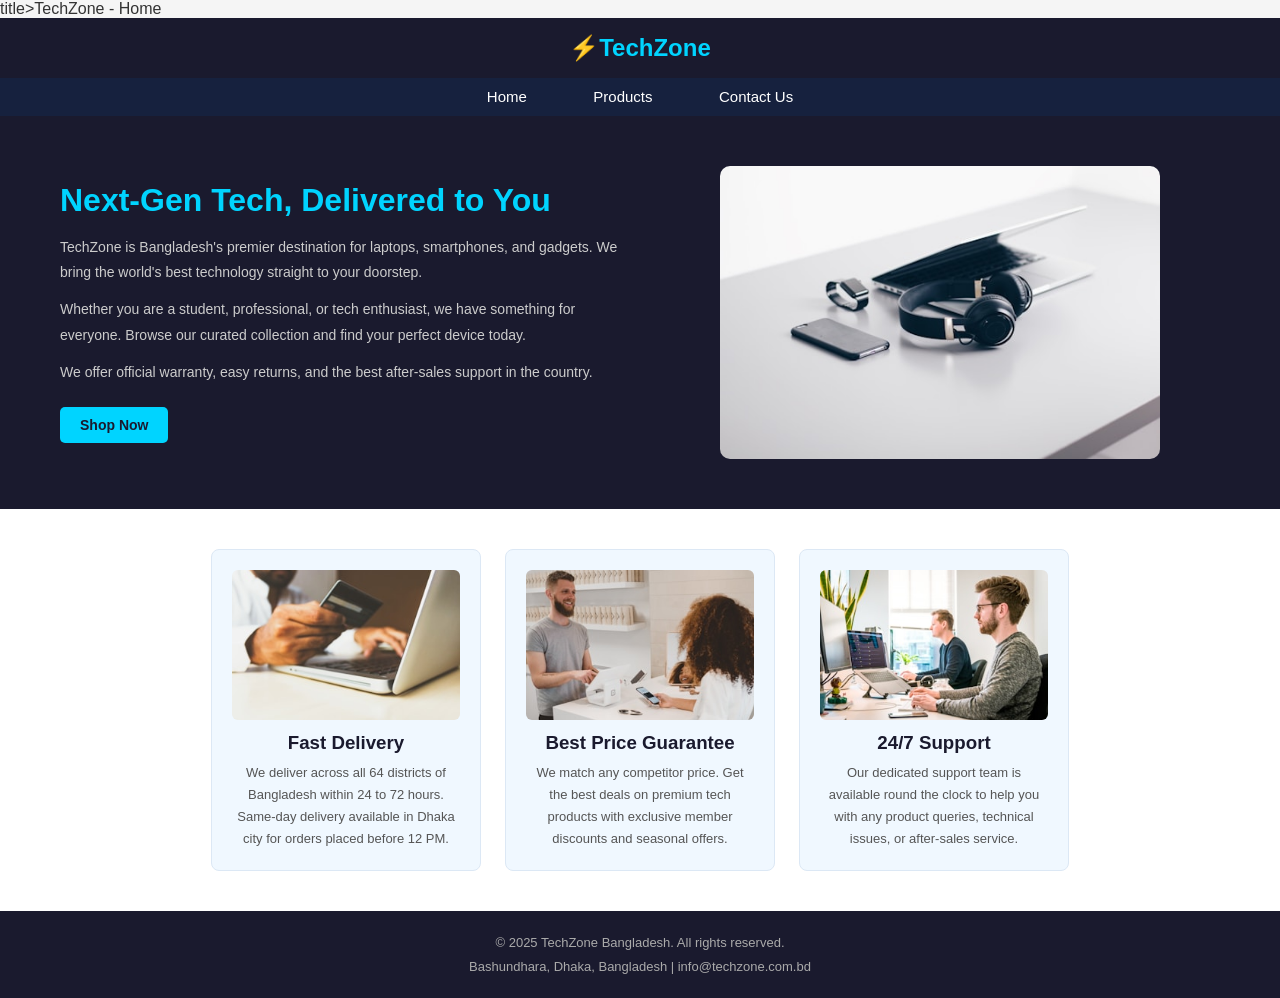
<file: index.html>
<html lang="en">
<head>
    <meta charset="UTF-8">
    <meta name="viewport" content="width=device-width, initial-scale=1.0">
    title>TechZone - Home</title>
    <link rel="stylesheet" href="tech.css">
</head>
<body>
<!-- Name: Anirodho Roy Arka | ID: 2131179 -->

<div class="header">
    <h2>⚡TechZone</h2>
</div>

<div class="navbar">
    <a href="index.html">Home</a>
    <a href="products.html">Products</a>
    <a href="contact.html">Contact Us</a>
</div>

<div class="main">
    <div class="main-text">
        <h2>Next-Gen Tech, Delivered to You</h2>
        <p>TechZone is Bangladesh's premier destination for laptops, smartphones, and gadgets. We bring the world's best technology straight to your doorstep.</p>
        <p>Whether you are a student, professional, or tech enthusiast, we have something for everyone. Browse our curated collection and find your perfect device today.</p>
        <p>We offer official warranty, easy returns, and the best after-sales support in the country.</p>
        <button onclick="shopNow()">Shop Now</button>
    </div>

    <div class="main-img">
        <img src="main1.jpg" alt="Tech Products">
    </div>
</div>


    <div class="features">
    <div class="feature-box">
        <img src="main2.jpg" alt="Fast Delivery">
        <h3>Fast Delivery</h3>
        <p>We deliver across all 64 districts of Bangladesh within 24 to 72 hours. Same-day delivery available in Dhaka city for orders placed before 12 PM.</p>
    </div>

    <div class="feature-box">
        <img src="main3.jpg" alt="Best Price">
        <h3>Best Price Guarantee</h3>
        <p>We match any competitor price. Get the best deals on premium tech products with exclusive member discounts and seasonal offers.</p>
    </div>
    <div class="feature-box">
        <img src="main4.jpg" alt="Support">
        <h3>24/7 Support</h3>
        <p>Our dedicated support team is available round the clock to help you with any product queries, technical issues, or after-sales service.</p>
    </div>
</div>

<div class="footer">
    <p>© 2025 TechZone Bangladesh. All rights reserved.</p>
    <p>Bashundhara, Dhaka, Bangladesh | info@techzone.com.bd</p>
</div>

<script src="tech.js"></script>
</body>
</html>
</file>
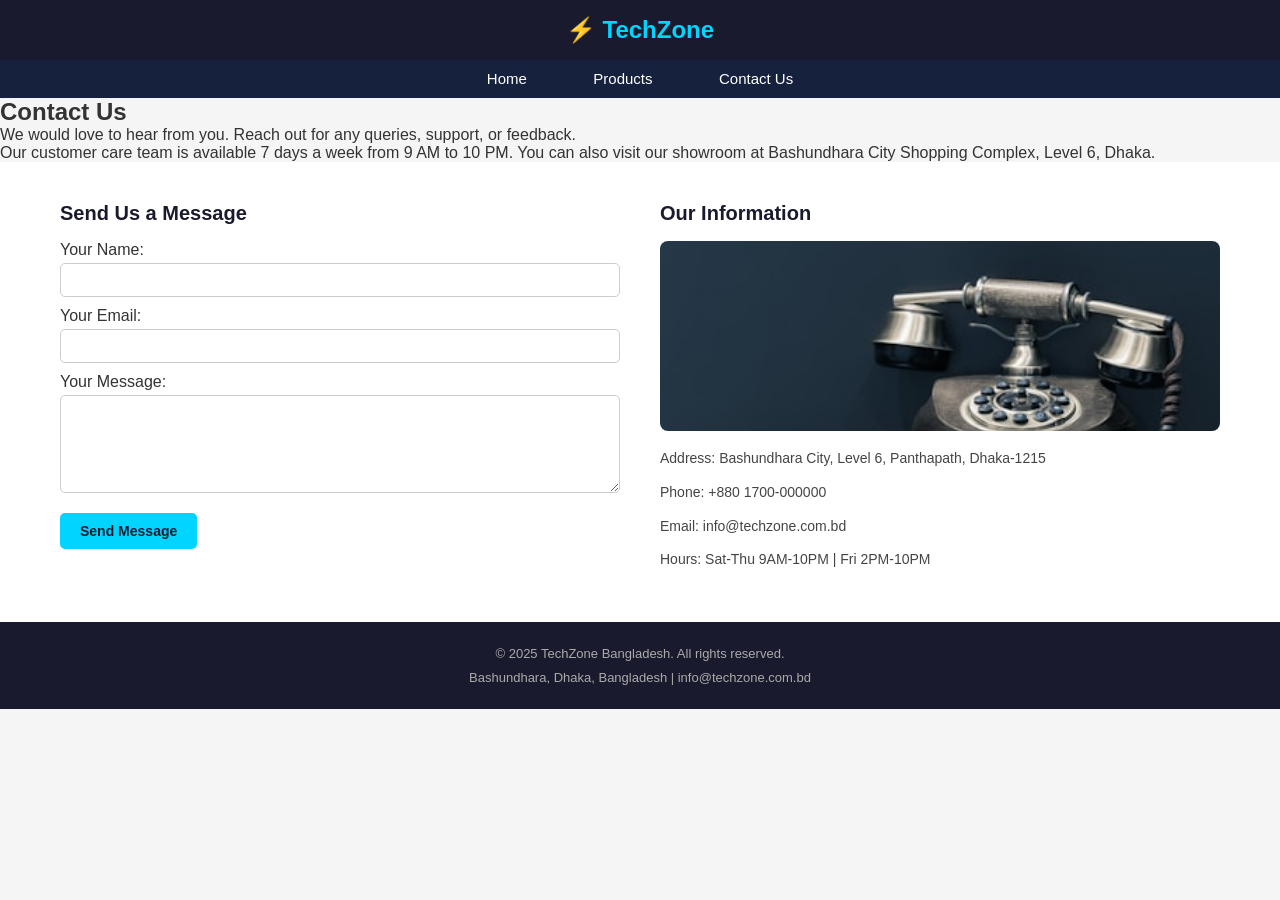
<file: contact.html>
<html lang="en">
<head>
    <meta charset="UTF-8">
    <meta name="viewport" content="width=device-width, initial-scale=1.0">
     <title>TechZone - Contact Us</title>
    <link rel="stylesheet" href="tech.css">
</head>
<body>

<!-- Name: Anirodho Roy Arka | ID: 2131179 -->

<div class="header">
    <h2>⚡ TechZone</h2>
</div>

<div class="navbar">
    <a href="index.html">Home</a>
    <a href="products.html">Products</a>
    <a href="contact.html">Contact Us</a>
</div>

<div class="page-text">
    <h2>Contact Us</h2>
    <p>We would love to hear from you. Reach out for any queries, support, or feedback.</p>
    <p>Our customer care team is available 7 days a week from 9 AM to 10 PM. You can also visit our showroom at Bashundhara City Shopping Complex, Level 6, Dhaka.</p>
</div>

<div class="input-info">

    <div class="contact-form">
        <h3>Send Us a Message</h3>
        Your Name: <br>
        <input type="text" id="contactName"> <br>
        Your Email: <br>
        <input type="text" id="contactEmail"> <br>
        Your Message: <br>
        <textarea id="contactMsg" rows="5"></textarea> <br>
        <button onclick="sendMessage()">Send Message</button>
    </div>

     <div class="our-info">
        <h3>Our Information</h3>
        <img src="contact pic.jpg" alt="Contact"> <br>
        <p>Address: Bashundhara City, Level 6, Panthapath, Dhaka-1215</p>
        <p>Phone: +880 1700-000000</p>
        <p>Email: info@techzone.com.bd</p>
        <p>Hours: Sat-Thu 9AM-10PM | Fri 2PM-10PM</p>
    </div>
</div>

<div class="footer">
    <p>© 2025 TechZone Bangladesh. All rights reserved.</p>
    <p>Bashundhara, Dhaka, Bangladesh | info@techzone.com.bd</p>
</div>

<script src="tech.js"></script>

</body>
</html>
</file>
<file: tech.css>
* {
    margin: 0;
    padding: 0;
    box-sizing: border-box;
    font-family: Arial, sans-serif;
}

body {
    background-color: #f5f5f5;
    color: #333;
}

/* HEADER */
.header {
    background-color: #1a1a2e;
    color: #00d4ff;
    padding: 16px 30px;
    text-align: center;
}

/* NAVBAR */
.navbar {
    background-color: #16213e;
    padding: 10px 30px;
    text-align: center;
}

.navbar a {
    color: white;
    text-decoration: none;
    margin: 0 15px;
    padding: 8px 16px;
    font-size: 15px;
}

.navbar a:hover {
    background-color: #00d4ff;
    color: #1a1a2e;
    border-radius: 4px;
}

/* HERO - FLEX */
.main {
    display: flex;
    align-items: center;
    gap: 40px;
    padding: 50px 60px;
    background-color: #1a1a2e;
    color: white;
}

.main-text {
    flex: 1;
}

.main-text h2 {
    font-size: 32px;
    color: #00d4ff;
    margin-bottom: 16px;
}

.main-text p {
    font-size: 14px;
    color: #ccc;
    line-height: 1.8;
    margin-bottom: 12px;
}

.main-img {
    flex: 1;
    text-align: center;
}

.main-img img {
    width: 100%;
    max-width: 440px;
    border-radius: 10px;
}

/* FEATURES - FLEX */
.features {
    display: flex;
    justify-content: center;
    gap: 24px;
    padding: 40px 30px;
    background-color: #ffffff;
    flex-wrap: wrap;
}

.feature-box {
    background-color: #f0f8ff;
    border: 1px solid #dce8f5;
    border-radius: 8px;
    padding: 20px;
    width: 270px;
    text-align: center;
}

.feature-box img {
    width: 100%;
    height: 150px;
    object-fit: cover;
    border-radius: 6px;
    margin-bottom: 12px;
}

.feature-box h3 {
    color: #1a1a2e;
    margin-bottom: 8px;
}

.feature-box p {
    font-size: 13px;
    color: #555;
    line-height: 1.7;
}

/* PAGE TITLE */
.page2 {
    background-color: #1a1a2e;
    color: white;
    text-align: center;
    padding: 40px 30px;
}

.page2 h2 {
    font-size: 30px;
    color: #00d4ff;
    margin-bottom: 12px;
}

.page2 p {
    font-size: 14px;
    color: #bbb;
    max-width: 650px;
    margin: 0 auto 10px auto;
    line-height: 1.7;
}

/* PRODUCT GRID - GRID */
.product {
    display: grid;
    grid-template-columns: repeat(3, 1fr);
    gap: 24px;
    padding: 40px 40px;
    background-color: #f5f5f5;
}

.product-pic {
    background-color: #ffffff;
    border: 1px solid #e0e0e0;
    border-radius: 8px;
    padding: 18px;
    text-align: center;
}

.product-pic img {
    width: 100%;
    height: 170px;
    object-fit: cover;
    border-radius: 6px;
    margin-bottom: 12px;
}

.product-pic h3 {
    font-size: 15px;
    color: #1a1a2e;
    margin-bottom: 8px;
}

.product-pic p {
    font-size: 13px;
    color: #555;
    line-height: 1.6;
    margin-bottom: 8px;
}

/* BUTTONS */
button {
    background-color: #00d4ff;
    color: #1a1a2e;
    border: none;
    padding: 10px 20px;
    font-size: 14px;
    font-weight: bold;
    border-radius: 5px;
    cursor: pointer;
    margin-top: 10px;
}

button:hover {
    background-color: #00b8d9;
}

/* CONTACT SECTION - FLEX */
.input-info {
    display: flex;
    gap: 40px;
    padding: 40px 60px;
    background-color: #ffffff;
    flex-wrap: wrap;
}

.contact-form {
    flex: 1;
    min-width: 260px;
}

.contact-form h3 {
    font-size: 20px;
    color: #1a1a2e;
    margin-bottom: 16px;
}

.contact-form input,
.contact-form textarea {
    width: 100%;
    padding: 8px 12px;
    border: 1px solid #ccc;
    border-radius: 5px;
    font-size: 14px;
    margin-bottom: 10px;
    margin-top: 4px;
}

#formResponse {
    margin-top: 10px;
    font-size: 14px;
    color: #00a36c;
    font-weight: bold;
}

.our-info {
    flex: 1;
    min-width: 260px;
}

.our-info h3 {
    font-size: 20px;
    color: #1a1a2e;
    margin-bottom: 16px;
}

.our-info img {
    width: 100%;
    border-radius: 8px;
    margin-bottom: 16px;
    max-height: 190px;
    object-fit: cover;
}

.our-info p {
    font-size: 14px;
    color: #444;
    margin-bottom: 10px;
    line-height: 1.7;
}

/* FOOTER */
.footer {
    background-color: #1a1a2e;
    color: #aaa;
    text-align: center;
    padding: 20px;
    font-size: 13px;
    line-height: 1.8;
}
</file>
